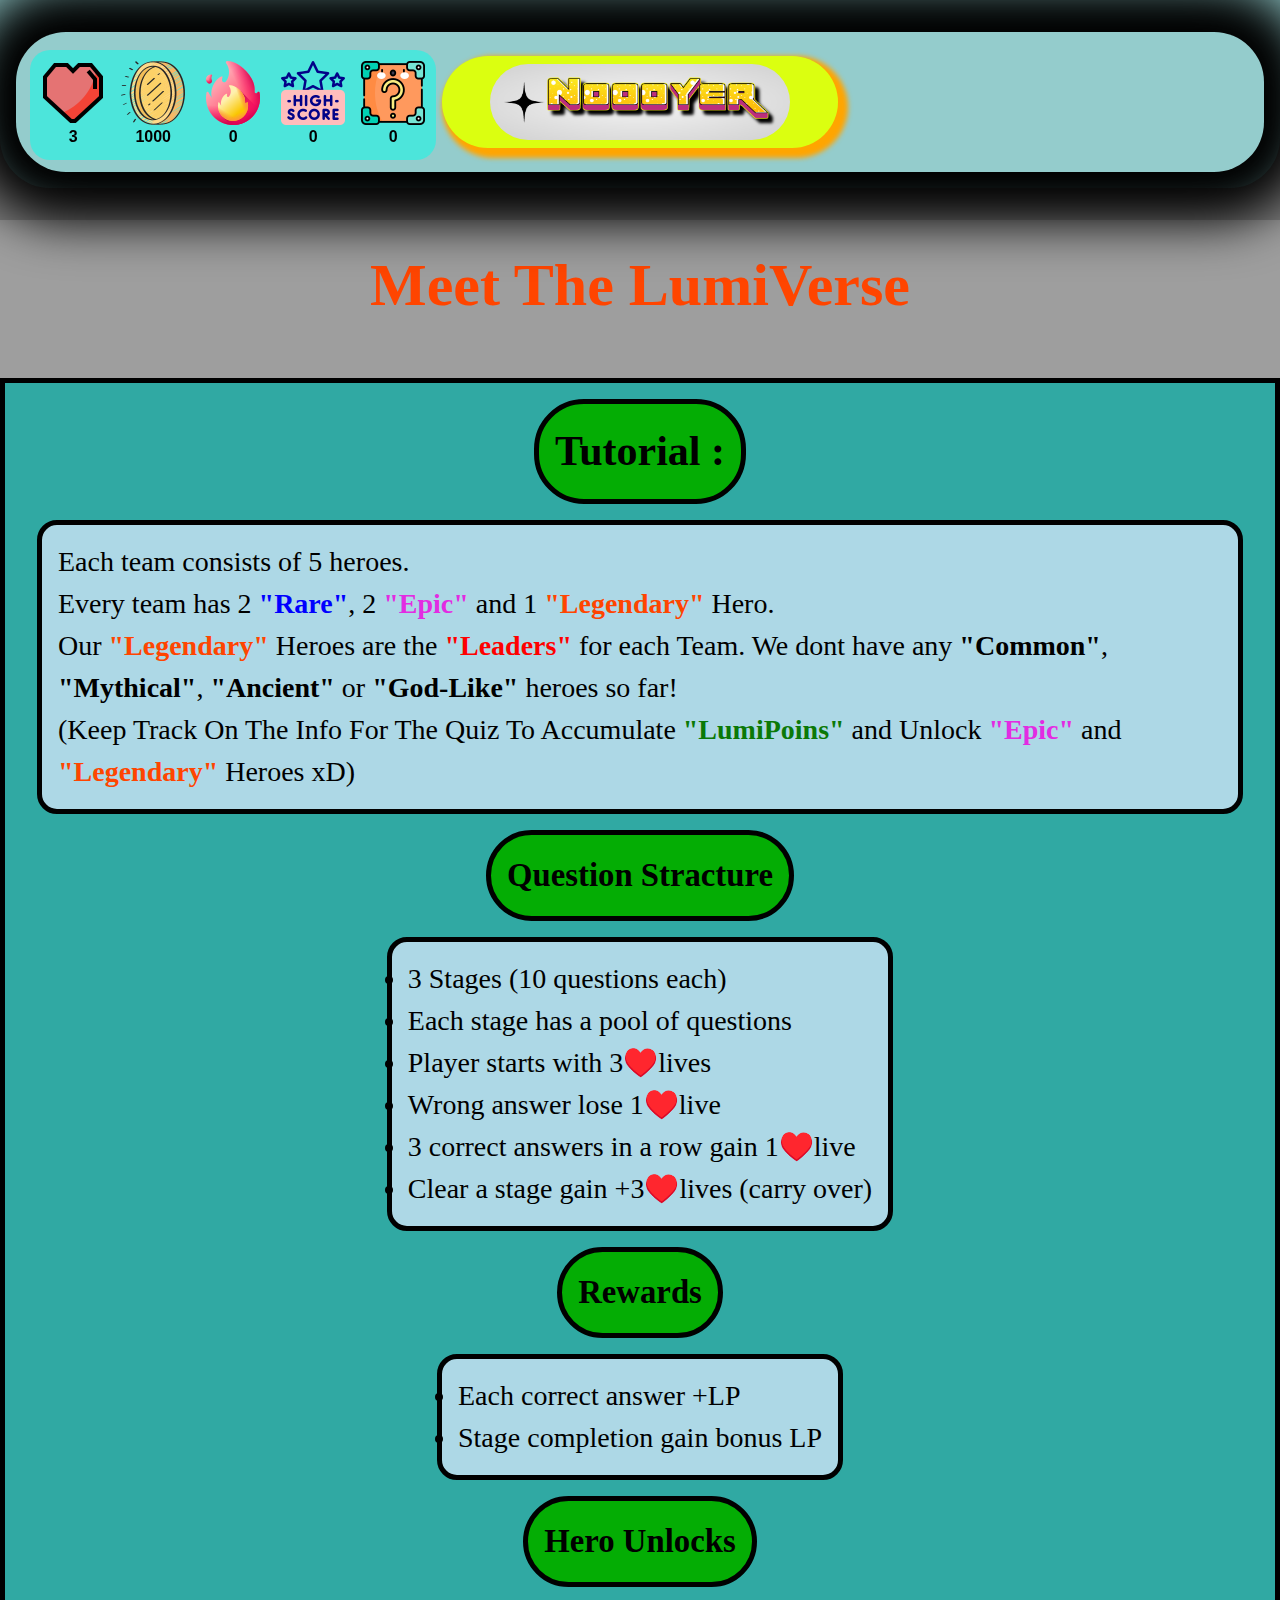
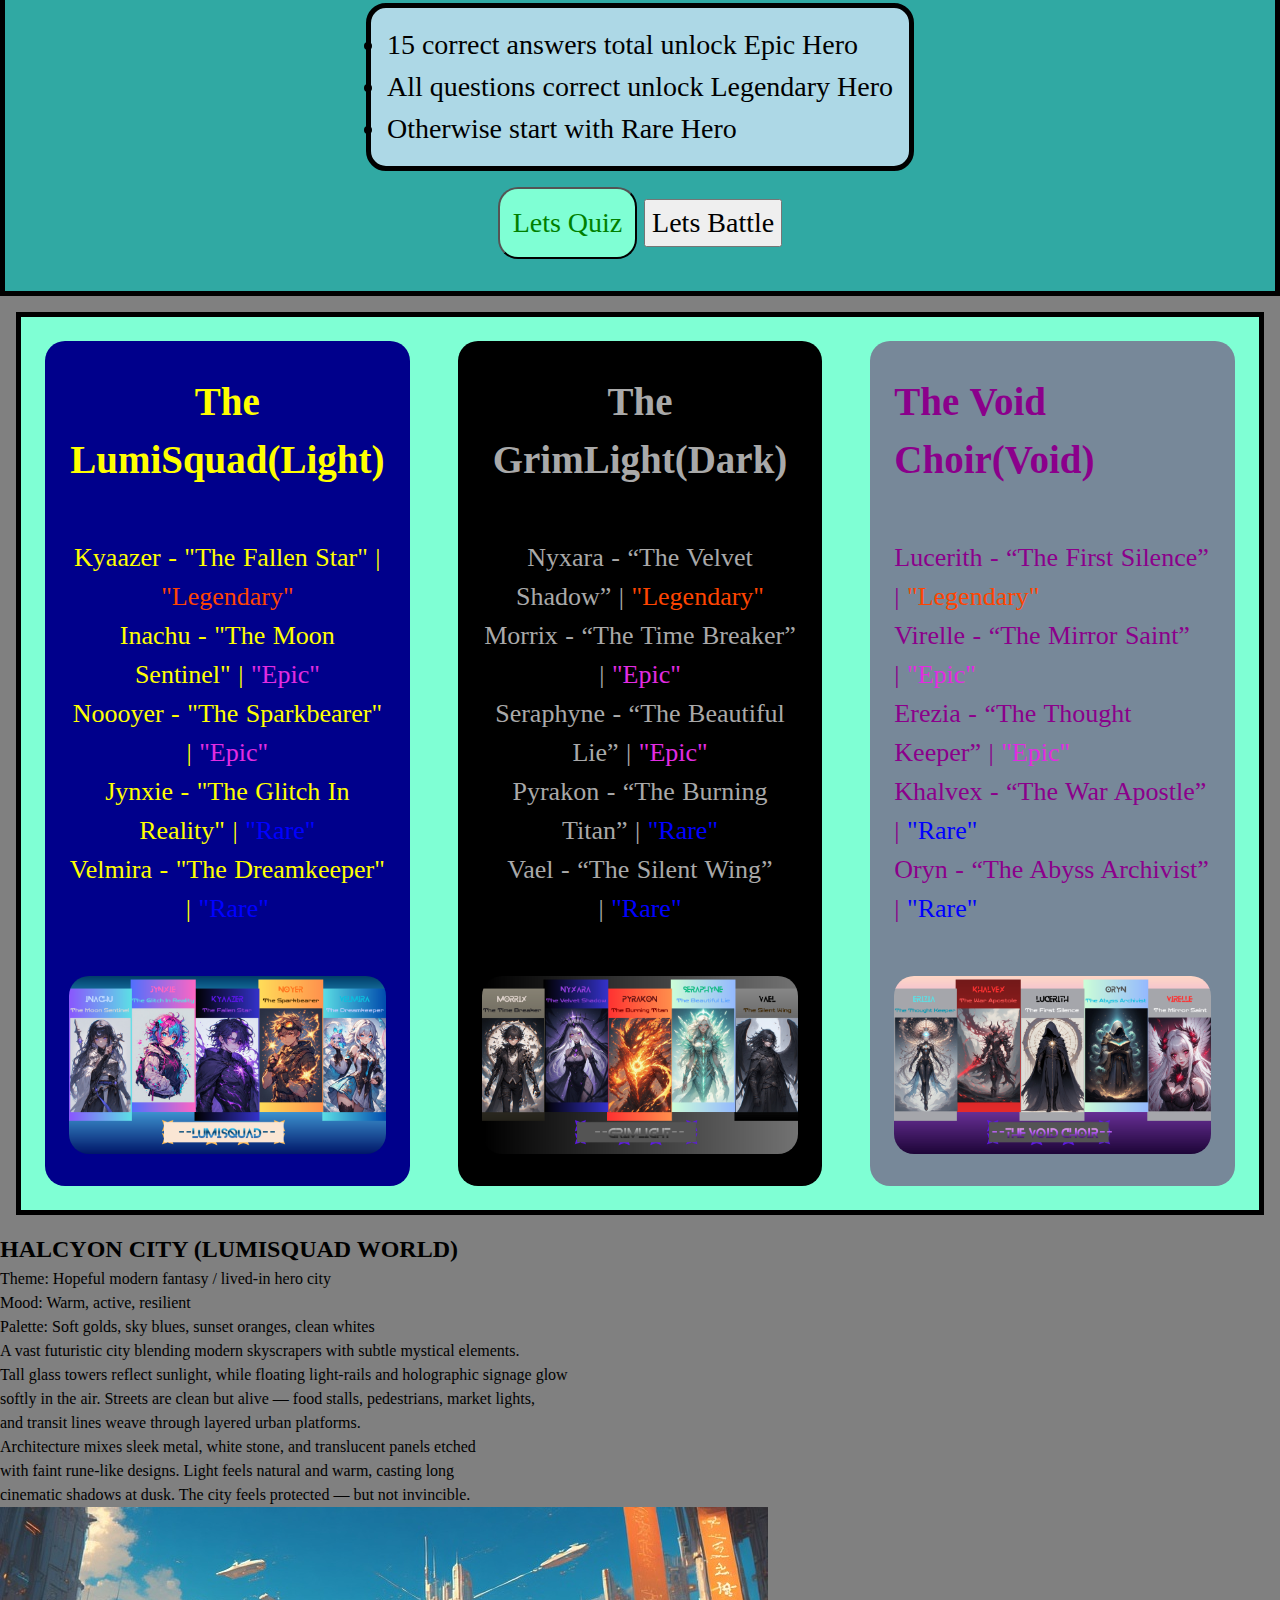
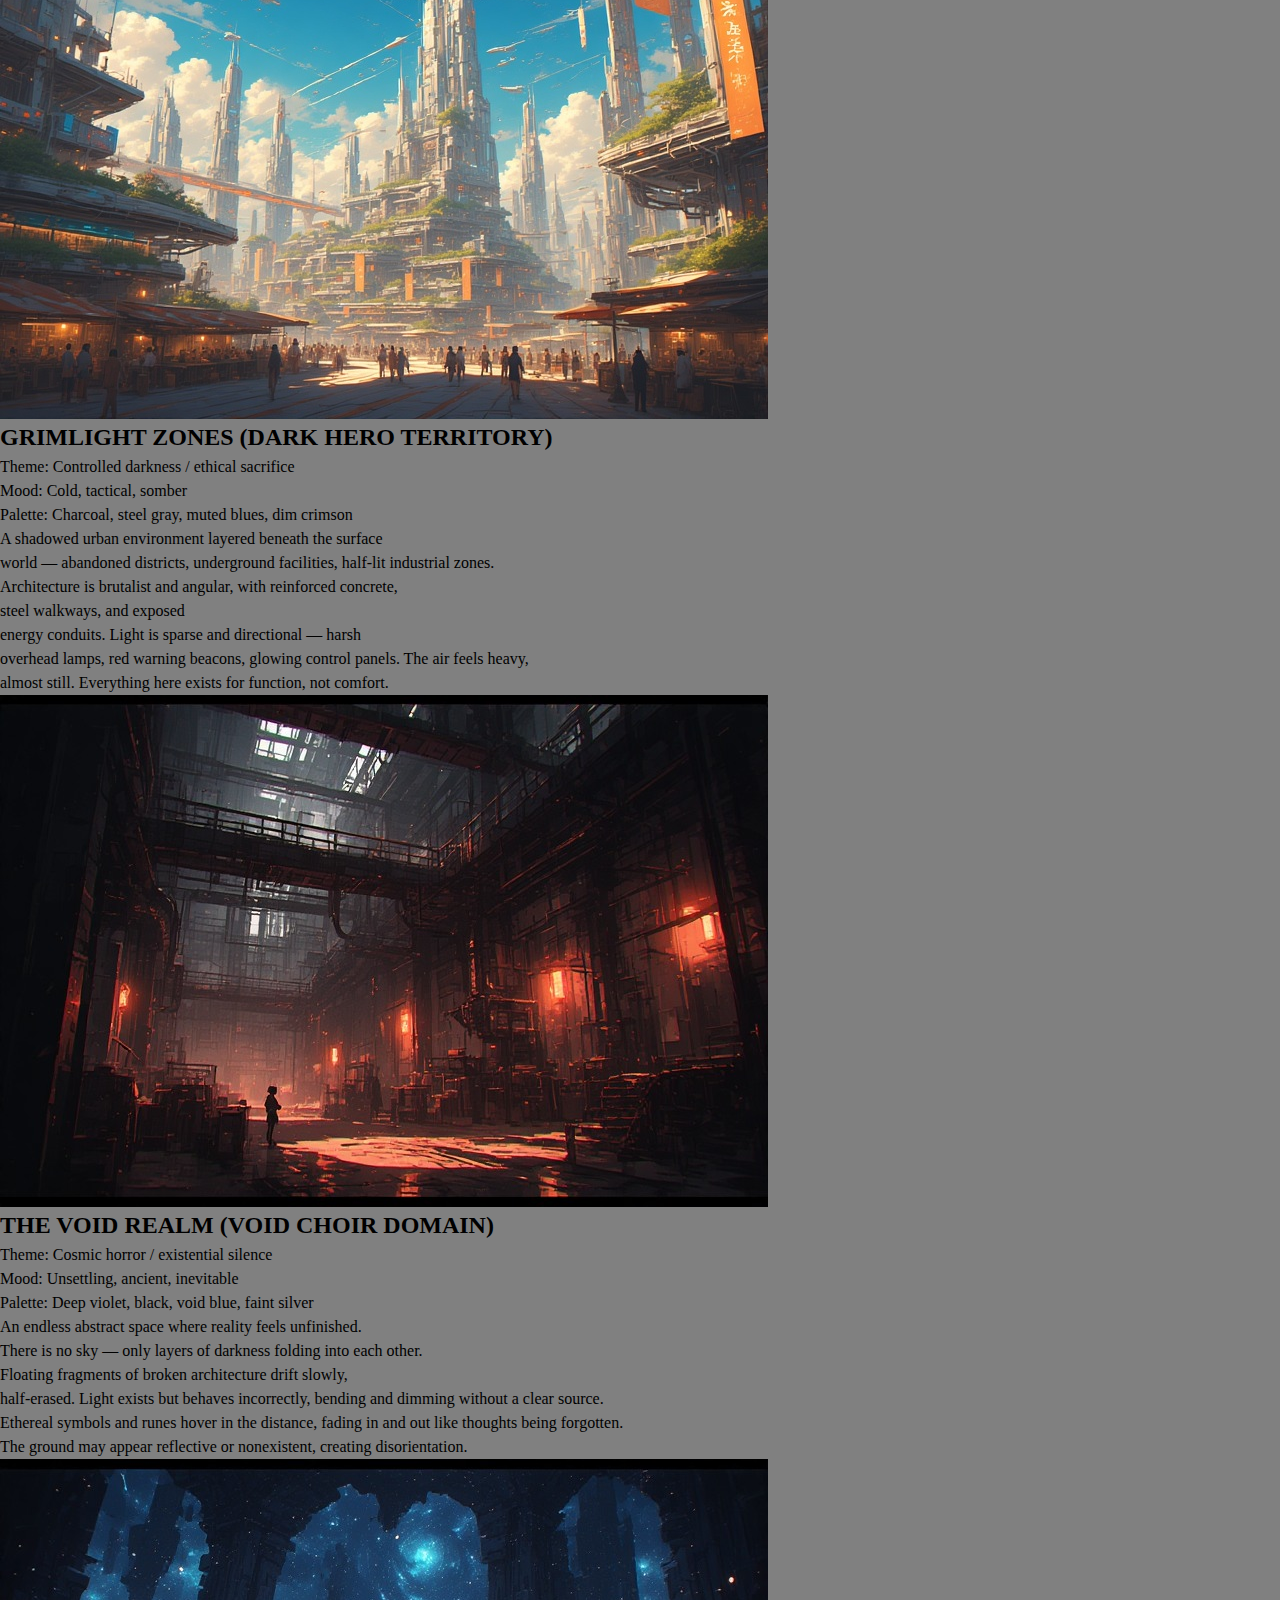
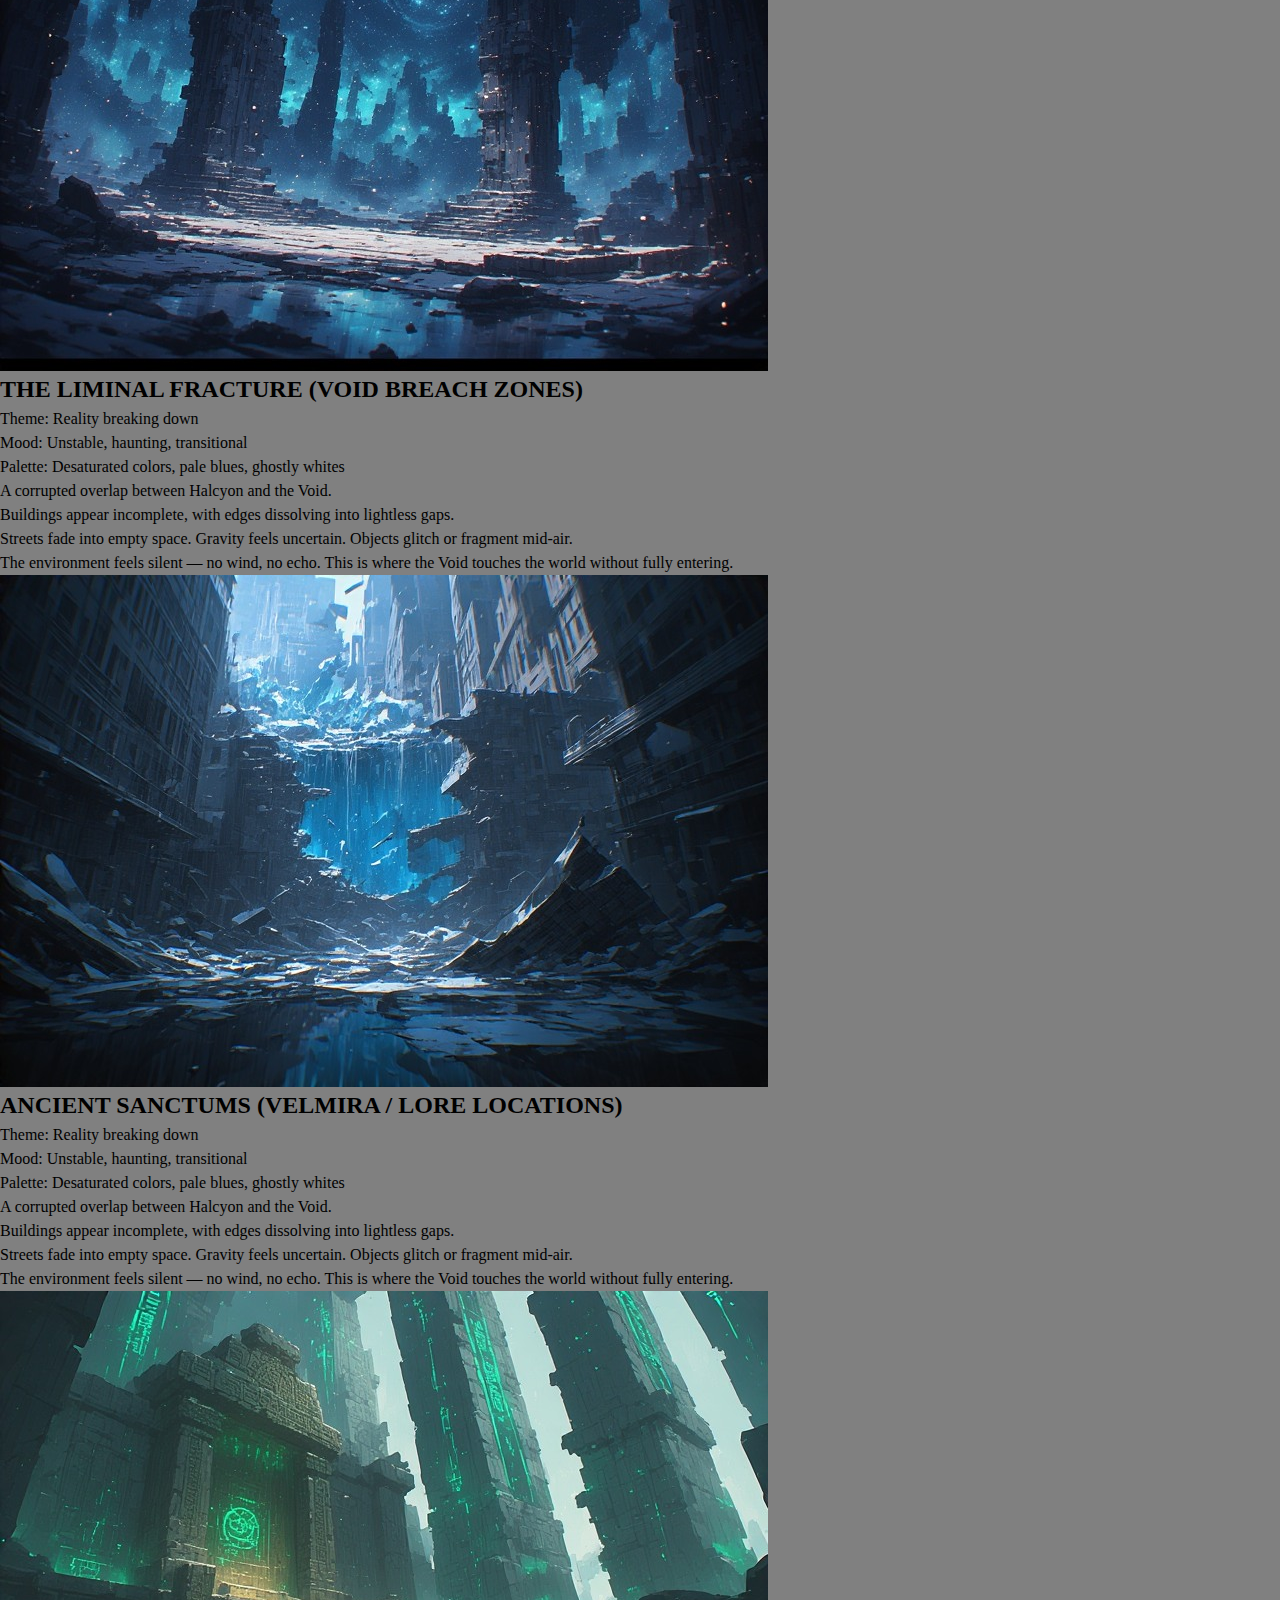
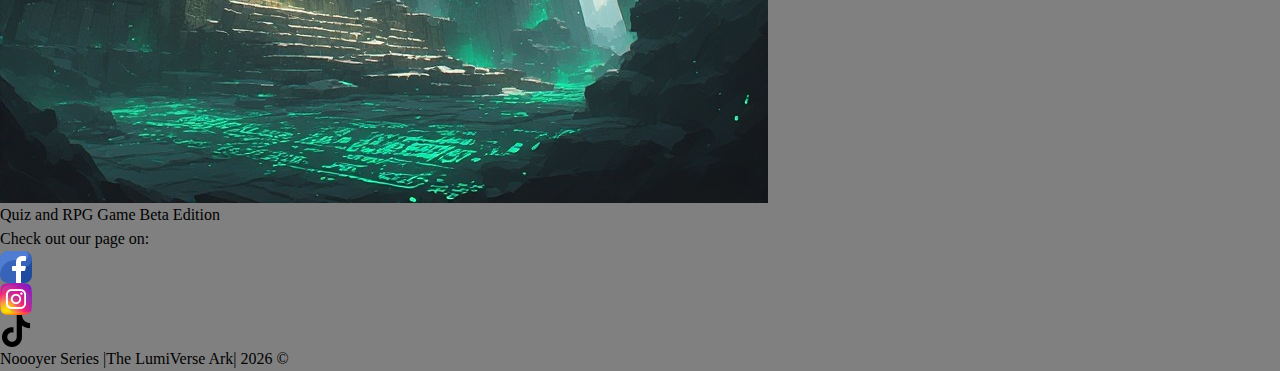
<file: index.html>
<!DOCTYPE html>
<html lang="en">
<head>
    <meta charset="UTF-8">
    <meta name="viewport" content="width=device-width, initial-scale=1.0">
    <title>Noooyer Ark "LumiVerse"</title>
    <link rel="stylesheet" href="assets/css/style.css">
    <link rel="stylesheet" href="assets/css/media-query.css">
</head>
<body>
    <header class="header-wrapper">
        <nav class="nav-wrapper">
            <ul class="nav-list">
                <li class="home-button"> <a href="index.html"> <img src="assets/images/navigation/home-page-logo.png" width="300px" id="home-button-icon" alt="Home Button"></a> </li>
                <!-- <li class="quiz-button" id="start-quiz-nav"><a href="quiz.html"><img src="assets/images/navigation/qiuz.png" width="80px"  alt="Play Quiz"></a></li>
                <li class="play-button"><a href="play.html"><img src="assets/images/navigation/play.png" width="80px" alt="Play Game"></a></li> -->
                <!-- <li><button id="start-game"><img src="assets/images/navigation/play.png" width="80px" alt="Play Game"></button></li> -->


            </ul>
        </nav>

    </header>

    <main>
        <div id="hud">
            
        <div class="stat">
            <img src="assets/images/navigation/lives.png" id="player-lives" alt="Player Lives">  <span id="lives">3</span> 
        </div>
        <div class="stat">
            <img src="assets/images/navigation/lumi-points.png" alt="Lumi Points">
              <span id="lumiPoints">1000</span>
        </div>
        <div class="stat">
            <img src="assets/images/navigation/streak-icon.png" alt="Winning Streak">
              <span id="streak-points">0</span>

        </div>
        <div class="stat">
            <img src="assets/images/navigation/correct-answers.png" alt="Correct Answers">
              <span id="correct-answers">0</span>

        </div>
        <div class="stat">
            <img src="assets/images/navigation/mystery-box.png" alt="Mystery Box">
              <span id="collect-clicks">0</span>

        </div>
        </div>
        

        </div>

        

        <h1 class="top-title">Meet The LumiVerse</h1>

        

        <section class="intro-heroes">
            <h2 class="tutorial-title">Tutorial :</h2>
            <p class="info-heroes">Each team consists of 5 heroes. <br> Every team has 2 <span class="rare"><b>"Rare"</b></span>, 2 <span class="epic"><b>"Epic"</b></span> and 1 <span class="legendary"><b>"Legendary"</b></span> Hero. <br> Our <span class="legendary"><b>"Legendary"</b></span> Heroes are the <span class="leaders"><b>"Leaders"</b></span> for each Team. We dont have any <b>"Common"</b>, <b>"Mythical"</b>,<b> "Ancient"</b> or <b>"God-Like"</b> heroes so far! <br>(Keep Track On The Info For The Quiz To Accumulate <span class="lumipoints-color"><b>"LumiPoins"</b></span> and Unlock <span class="epic"><b>"Epic"</b></span> and <span class="legendary"><b>"Legendary"</b></span> Heroes xD) </p>
            
            <h3 class="tutorial-title">Question Stracture</h3>
            <ul class="info-heroes">
                <li>3 Stages (10 questions each)</li>
                <li>Each stage has a pool of questions</li>
                <li>Player starts with 3&#x2665;&#xfe0f;lives</li>
                <li>Wrong answer lose 1&#x2665;&#xfe0f;live</li>
                <li>3 correct answers in a row gain 1&#x2665;&#xfe0f;live</li>
                <li>Clear a stage gain +3&#x2665;&#xfe0f;lives (carry over)</li>
            </ul>
            <h3 class="tutorial-title">Rewards</h3>
            <ul class="info-heroes">
                <li>Each correct answer +LP</li>
                <li>Stage completion gain bonus LP</li>
            </ul>
            <h3 class="tutorial-title">Hero Unlocks</h3>
            <ul class="info-heroes">
                <li>15 correct answers total unlock Epic Hero</li>
                <li>All questions correct unlock Legendary Hero</li>
                <li>Otherwise start with Rare Hero</li>
            </ul>


            <div class="start-wrapper">
            <button id="start-quiz">Lets Quiz </button>
            <button id="start-battle">Lets Battle</button>
            </div>

            <section>

                

        <div id="quiz" style="display: none;">
            <h2 id="questionText">LumiVerse Series QuizGame</h2>

            <div id="answers">
                <button class="answerBtn">is it A?</button>
                <button class="answerBtn">maybe B?</button>
                <button class="answerBtn">hmmm</button>
            </div>
        </div>

        


        </section>

        <div id="hero-selection" style="display:none;">
            <h2 class="sel-hero-tit">Select Your Hero</h2>
            <div id="hero-list"></div>
        </div>


        <!---------------- BATTLE HUB ------------------->

        <!-- new version -->
        <div id="battle" style="display: none;">

            <div class="battle-top">

                <div class="fighter" id="player-panel">
                    
                    <img id="player-image" src="assets/images/characters/lumi-squad/noyer-gallery/noyer-original.jpeg" alt="Noooyer -The Sparkbearer-">
                    <h3 id="player-name"></h3>
                    <div class="hp-bar">
                        <div id="player-hp-bar"></div>
                    </div>    
                <p>HP: <span id="player-hp"></span></p>
                <div id="player-stats">
                    <p>ATK: <span id="player-atk"></span></p>
                    <p>MAG: <span id="player-mag"></span></p>
                    <p>DEF: <span id="player-def"></span></p>
                </div>

                </div>
                

                <div class="fighter" id="enemy-panel">
                    <img id="enemy-image" src="assets/images/characters/enemy/void-fragment.jfif" alt="Enemy Mob">
                    <h3 id="enemy-name"></h3>

                    <div class="hp-bar">
                       <div id="enemy-hp-bar"></div>
                    </div>

                <p>HP: <span id="enemy-hp"></span></p>

                <div class="stats">
                    <p>ATK: <span id="enemy-atk"></span></p>
                    <p>DEF: <span id="enemy-def"></span></p>
                    <p>MAG: <span id="enemy-mag"></span></p>
                </div>
            </div>

        </div>
        
        <div class="battle-actions">
            <button id="attack-btn">Attack</button>
            <button id="magic-btn">Magic</button>
        </div>

        <div id="battle-log"></div>

    </div>

<!-- ========================== LumiStore ========================== -->

    <div id="store" style="display: none;">
     <h2>LumiVerse Store</h2>
     <p>Your LP: <span id="store-lp"></span></p>

       <div id="store-hero-stats">
            <h3>Your Hero</h3>
            <p>HP: <span id="store-hp"></span></p>
            <p>ATK: <span id="store-atk"></span></p>
            <p>MAG: <span id="store-mag"></span></p>
            <p>DEF: <span id="store-def"></span></p>
       </div>

            <button onclick="buyItem('hpPotion')">HP Potion (50 LP)  </button>
            <button onclick="buyItem('maxHp')">+20 Max HP (100 LP)</button>
            <button onclick="buyItem('atk')">+5 Attack (100LP)</button>
            <button onclick="buyItem('mag')">+5 Magic (100LP)</button>
            <button onclick="buyItem('def')">+5 Defence (100LP)</button>
            <button onclick="buyItem('crit')">+2% Crit (100LP)</button>
            <button onclick="buyItem('dodge')">+2% Dodge (100LP)</button>
            <button onclick="buyItem('lifesteal')">+2% Lifesteal (100LP)</button>
            <!-- <img src="assets/images/navigation/heal.png" alt=""> -->

            <br><br>
            <button onclick="backToBattle()">Return to Battle</button>
    </div>




        </section>

    <div class="lumiverse-wrapper">
        

        <section class="lumisquad-wrapper">
            <h2>The LumiSquad(Light)</h2>
            <p> 
            Kyaazer - "The Fallen Star"  | <span class="legendary">"Legendary"</span> <br>
            Inachu - "The Moon Sentinel" | <span class="epic">"Epic"</span> <br>
            Noooyer - "The Sparkbearer"  | <span class="epic">"Epic"</span> <br>
            Jynxie - "The Glitch In Reality" | <span class="rare">"Rare"</span> <br>
            Velmira - "The Dreamkeeper"  | <span class="rare">"Rare"</span> <br>
            
            
            </p>

            <img src="assets/images/characters/lumi-squad/lumi-team.png" alt="LumiSquad Team Heroes" id="lumi-team-image" onclick="this.requestFullscreen()">


        </section>

        <section class="grimlight-wrapper">
            <h2>The GrimLight(Dark)</h2>
            <p> 
            Nyxara - “The Velvet Shadow”  | <span class="legendary">"Legendary"</span> <br>
            Morrix - “The Time Breaker” | <span class="epic">"Epic"</span> <br>
            Seraphyne - “The Beautiful Lie”  | <span class="epic">"Epic"</span> <br>
            Pyrakon - “The Burning Titan” | <span class="rare">"Rare"</span> <br>
            Vael - “The Silent Wing”  | <span class="rare">"Rare"</span> <br>
            
            
            </p>

            <img src="assets/images/characters/dark-squad/grim-team.png" alt="GrimLight Team Heroes" id="grim-team-image" onclick="this.requestFullscreen()">

        </section>

        <section class="thevoidchoir-wrapper">
            <h2>The Void Choir(Void)</h2>
            <p> 
            Lucerith - “The First Silence”  | <span class="legendary">"Legendary"</span> <br>
            Virelle - “The Mirror Saint” | <span class="epic">"Epic"</span> <br>
            Erezia - “The Thought Keeper”  | <span class="epic">"Epic"</span> <br>
            Khalvex - “The War Apostle” | <span class="rare">"Rare"</span> <br>
            Oryn - “The Abyss Archivist”  | <span class="rare">"Rare"</span> <br>
            
            
            </p>

            <img src="assets/images/characters/void-squad/the-void-choir.png" alt="The Void Choir Team Heroes" id="void-team-image" onclick="this.requestFullscreen()" >

        </section>
    </div>


<!-- ------------------------- WORLDS --------------------------->

    <div class="worlds-wrapper">

        <div class="main-city">

        <section class="halcyon-city">
            <h2 class="c-name">HALCYON CITY (LUMISQUAD WORLD)</h2>
            <p class="theme">Theme: Hopeful modern fantasy / lived-in hero city <br>
               Mood: Warm, active, resilient <br>
               Palette: Soft golds, sky blues, sunset oranges, clean whites
            </p>
            <p class="about-city">A vast futuristic city blending modern skyscrapers with subtle mystical elements. <br>  Tall glass towers reflect sunlight, while floating light-rails and holographic signage glow<br> softly in the air.   Streets are clean but alive — food stalls, pedestrians, market lights, <br> and transit lines weave through layered urban platforms. <br> Architecture mixes sleek metal, white stone, and translucent panels etched <br> with faint rune-like designs. Light feels natural and warm, casting long <br> cinematic shadows at dusk. The city feels protected — but not invincible.</p>
            <img src="assets/images/characters/lumi-squad/halcyon-city.jpg" alt="Halcyon City Image">

        </section>

        <section class="grimlight-city">
            <h2 class="c-name">GRIMLIGHT ZONES (DARK HERO TERRITORY)</h2>
            <p class="theme">Theme: Controlled darkness / ethical sacrifice <br>
               Mood: Cold, tactical, somber <br>
               Palette: Charcoal, steel gray, muted blues, dim crimson
            </p>
            
            <p class="about-city">A shadowed urban environment layered beneath the surface <br> world — abandoned districts, underground facilities, half-lit industrial zones. <br> Architecture is brutalist and angular, with reinforced concrete, <br>steel walkways, and exposed <br>energy conduits.  Light is sparse and directional — harsh <br> overhead lamps, red warning beacons, glowing control panels.  The air feels heavy, <br>almost still. Everything here exists for function, not comfort.</p>
            <img src="assets/images/characters/dark-squad/grimlight-zone.jfif" alt="GrimLight Zones Image">

        </section>

        <section class="void-city">
            <h2 class="c-name">THE VOID REALM (VOID CHOIR DOMAIN)</h2>
            <p class="theme">Theme: Cosmic horror / existential silence <br>
               Mood: Unsettling, ancient, inevitable <br>
               Palette: Deep violet, black, void blue, faint silver
            </p>
            <p class="about-city">An endless abstract space where reality feels unfinished. <br> There is no sky — only layers of darkness folding into each other. <br>Floating fragments of broken architecture drift slowly,<br> half-erased. Light exists but behaves incorrectly, bending and dimming without a clear source. <br>Ethereal symbols and runes hover in the distance, fading in and out like thoughts being forgotten. <br>The ground may appear reflective or nonexistent, creating disorientation.</p>
            <img src="assets/images/characters/void-squad/void-realm.jfif" alt="The Void Realm Image">

        </section>
        </div>

        <div class="rest-worlds">

        <section class="luminal-fracture-city">
            <h2 class="c-name">THE LIMINAL FRACTURE (VOID BREACH ZONES)</h2>
            <p class="theme">Theme: Reality breaking down <br>
               Mood: Unstable, haunting, transitional <br>
               Palette: Desaturated colors, pale blues, ghostly whites
            </p>
            <p class="about-city">A corrupted overlap between Halcyon and the Void. <br> Buildings appear incomplete, with edges dissolving into lightless gaps. <br>Streets fade into empty space. Gravity feels uncertain. Objects glitch or fragment mid-air. <br> The environment feels silent — no wind, no echo. This is where the Void touches the world without fully entering.</p>
            <img src="assets/images/characters/luminal-fracture.jfif" alt="The Luminal Fracture Image">
        </section>

        <section class="ancient-city">
            <h2 class="c-name">ANCIENT SANCTUMS (VELMIRA / LORE LOCATIONS)</h2>
            <p class="theme">Theme: Reality breaking down <br>
               Mood: Unstable, haunting, transitional <br>
               Palette: Desaturated colors, pale blues, ghostly whites <br>
            </p>
            <p class="about-city">A corrupted overlap between Halcyon and the Void. <br>Buildings appear incomplete, with edges dissolving into lightless gaps. <br>Streets fade into empty space. Gravity feels uncertain. Objects glitch or fragment mid-air. <br> The environment feels silent — no wind, no echo. This is where the Void touches the world without fully entering.</p>
            <img src="assets/images/characters/ancient-sactumns.jfif" alt="Ancient Sanctums Image">

        </section>
    </div>
    </div>
        



    </main>

    <footer>


    
        
        <div class="social-media-wrapper">
            <p class="beta">Quiz and RPG Game Beta Edition</p>
            
                <p class="social">Check out our page on: </p>
                <div class="icon-wrapper">
        <div class="facebook-icon">
             <a href="https://www.facebook.com/" target="_blank">
            <img src="assets/images/navigation/facebook.png"  alt="Facebook"></a>
        </div>
        <div class="instagram-icon">
             <a href="https://www.instagram.com" target="_blank">
            <img src="assets/images/navigation/instagram.png"  alt="Instagram"></a>
        </div>
        <div class="tiktok-icon">
             <a href="https://www.tiktok.com/en/" target="_blank">
            <img src="assets/images/navigation/tik-tok.png"   alt="Tik Tok"></a>
        </div>
        </div>
     </div>
     <p class="company">Noooyer Series |The LumiVerse Ark| 2026 &copy;</p>
    </footer>    

<script src="assets/javascript/game.js"></script>    
</body>
</html>
</file>
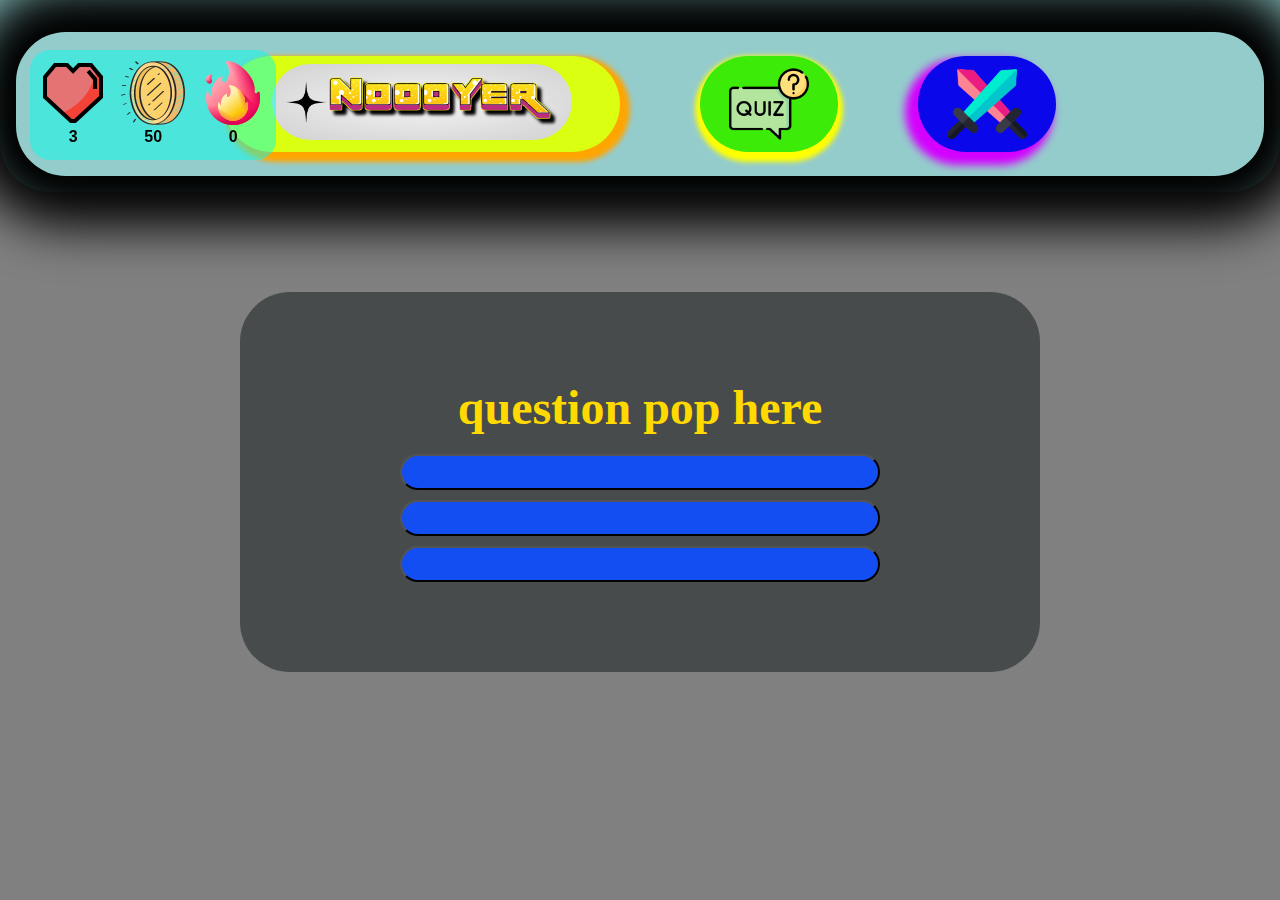
<file: quiz.html>
<!DOCTYPE html>
<html lang="en">
<head>
    <meta charset="UTF-8">
    <meta name="viewport" content="width=device-width, initial-scale=1.0">
    <title>LumiVerse</title>
    <link rel="stylesheet" href="assets/css/style.css">
</head>
<body>
    <header class="header-wrapper">
        <nav class="nav-wrapper">
            <ul class="nav-list">
                <li class="home-button"> <a href="index.html"> <img src="assets/images/navigation/home-page-logo.png" width="300px" id="home-button-icon" alt="Home Button"></a> </li>
                <li class="quiz-button"><a href="quiz.html"><img src="assets/images/navigation/qiuz.png" width="80px"  alt="Play Quiz"></a></li>
                <li class="play-button"><a href="play.html"><img src="assets/images/navigation/play.png" width="80px" alt="Play Game"></a></li>
            </ul>
        </nav>

    </header>
    <div id="hud">
        <div class="stat">
            <img src="assets/images/navigation/lives.png" id="player-lives" alt="Player Lives">  <span id="lives">3</span> 
        </div>
        <div class="stat">
            <img src="assets/images/navigation/lumi-points.png" alt="Lumi Points">
              <span id="lumiPoints">50</span>
        </div>
        <div class="stat">
            <img src="assets/images/navigation/streak-icon.png" alt="Winning Streak">
              <span id="streak-points">0</span>

        </div>
        </div>
     <section>

        <div id="quiz">
            <h2 id="questionText">question pop here</h2>

            <div id="answers">
                <button class="answerBtn" onclick="selectAnswer(1)"></button>
                <button class="answerBtn" onclick="selectAnswer(2)"></button>
                <button class="answerBtn" onclick="selectAnswer(3)"></button>
            </div>
        </div>

            










        </section>
    
</body>
</html>
</file>
<file: assets/css/style.css>
*, *::before, *::after {
    box-sizing: border-box;
}

/* Removes default margin */
*:not(dialog) {
    margin: 0;
}

/* Enables Keyword animations */
@media (prefers-reduced-motion: no-preference) {
    html{
           interpolate-size: allow-keywords;
    }
}

body {
    /* accessible line-height */
    line-height: 1.5;
    /* improve text rendering */
    -webkit-font-smoothing: antialiased;
}

/* improve media defaults */
img, picture, video, canvas, svg {
    display: block;
    max-width: 100%;
}

/* inherit fonts from form controls */
input, button, textarea, select {
    font: inherit;
}

/* Avoid text overflows  */

p, h1, h2, h3, h4, h5, h6 {
    overflow-wrap: break-word;
}

/* improve line wrapping  */
p {
    text-wrap: pretty;
}

/* create a root stacking context */
#root, #__next {
    isolation: isolate;
}

/* HEADER NAV STYLES */

.header-wrapper {
    display: block;
    padding-top: 2rem;
    padding-bottom: 1rem;
    padding-left: 1rem;
    padding-right: 1rem;
    margin: 0;
    background-color: rgb(148, 204, 204);
    border-radius: 0 0 50px 50px;
    position: sticky;
    top: 0;


}

.nav-wrapper {
    box-shadow: 0px 0px 50px 50px;
    border-radius: 50px;
    

}


.nav-list {
    display: flex;
    justify-content: center;
    gap: 5rem;
    list-style: none;
    margin: auto;
    padding: 1.5rem 5rem;
    border-radius: 50px;


}

.nav-list a {
    padding: 2rem 0;
    
    

}

#home-button-icon {
    border-radius: 50px;
}

.home-button {
    padding: 0.5rem 3rem ;
    background-color: rgb(219, 255, 16);
    border-radius: 50px;
    box-shadow: 5px 5px 5px 5px orange;
}

.quiz-button {
    padding: 0.5rem 1.8rem;
    background-color: rgb(60, 235, 7);
    border-radius: 50px;
    box-shadow: 0px 5px 5px 5px yellow;
}

.play-button {
    padding: 0.5rem 1.8rem;
    background-color: rgb(11, 7, 235);
    border-radius: 50px;
    box-shadow: -8px 8px 8px 5px rgb(212, 0, 255);
}

/*  MAIN SECTION STYLES */

.top-title {
    display: flex;
    justify-content: center;
    align-items: center;
    padding-top: 1.2rem;
    margin-top: 2rem;
    font-size: 60px;
    padding-bottom: 3rem;
    color: orangered;
    background-color: rgba(192, 192, 192, 0.473);
}
.tutorial-title {
    padding: 1rem ;
    border: 5px solid black;
    border-radius: 50px;
    background-color: rgb(4, 173, 4);
    
   
}

.intro-heroes {
    font-size: 28px;
    display: flex;
    flex-direction: column;
    gap: 1rem;
    justify-content: center;
    align-items: center;
    background-color: rgba(32, 178, 171, 0.829);
    padding: 1rem 2rem;
    border: 5px solid black;
}
.info-heroes {
    border: 5px solid black;
    background-color: lightblue;
    padding: 1rem;
    border-radius: 20px;

}

.rare {
    color: blue;
}
.epic {
    color: rgb(226, 44, 226);
}
.legendary {
    color: orangered;
}
.leaders {
    color: red;
}
.lumipoints-color {
    color: rgb(11, 121, 7);
    
}

#hud {
    display: flex;
    padding: 0.7rem;
    position: fixed;
    top: 50px;
    left: 30px;
    background-color: rgba(0, 255, 234, 0.486) ;
    text-align: center;
    font-weight: 800;
    border-radius: 20px;
    font-family: sans-serif;
    gap: 1rem;

}

#start-quiz {
    border-radius: 20px;
    padding: 0.8rem;
    color: green;
    background-color: aquamarine;
}
#start-quiz:focus {
    transition: ease-in-out 1s;
    transform: scale(1.0);
    
}
#start-quiz:hover {
    transition: ease-in-out 1.2s;
    transform: scale(1.3);
    
}


#quiz {
    
    max-width: 800px;
    margin: 100px auto;
    padding: 5rem 10rem;
    border-radius: 50px;
    background-color: rgba(57, 61, 61, 0.795);
    text-align: center;
    color: rgb(255, 217, 0);
    font-size: 32px;
}


.answerBtn {
    display: block;
    width: 100%;
    margin:  10px 0;
    padding:  16px 20px;
    font-size: 20px;
    border-radius: 18px;
    color: rgb(0, 0, 0);
    background-color: rgb(18, 78, 241);
    font-weight: 700;

    cursor: pointer;
}

.answerBtn:hover {
    transition: ease-in-out 1.2s;
    background-color: yellow;
}

.lumiverse-wrapper {
    display: flex;
    gap: 3rem;
    padding: 1.5rem;
    margin: 1rem; 
    justify-content: center;
    align-items: center;
    font-size: 26px;
    word-spacing: 1px;
    border: 5px solid black;
    background-color: aquamarine;
}

.lumisquad-wrapper {
    display: flex;
    flex-direction: column;
    gap: 3rem;
    padding: 2rem 1.5rem ;
    text-align: center;
    color: yellow;
    background-color: darkblue;
    border-radius: 20px;

}
.grimlight-wrapper {
    display: flex;
    flex-direction: column;
    gap: 3rem;
    padding: 2rem 1.5rem ;
    text-align: center;
    color: darkgray;
    background-color: black;
    border-radius: 20px;
}
.thevoidchoir-wrapper {
    display: flex;
    flex-direction: column;
    gap: 3rem;
    padding: 2rem 1.5rem ;
    color: darkmagenta;
    background-color: lightslategray;
    border-radius: 20px;
}

#lumi-team-image {
    border-radius: 20px;

}
#grim-team-image {
    border-radius: 20px;

}
#void-team-image {
    border-radius: 20px;

}

body {
    background-color: gray;
}


.hero-btn {
    display: block;
    margin: 1rem;
    padding: 1rem;
    width: 350px;
    background: #222;
    color: bisque;
    border: 4px solid gold;
    cursor: pointer;

}

.hero-btn:hover {
    background: gold;
    color: black
}


/*------------------------- Battle hub syles------------------- */

.battle-top {
    display: flex;
    justify-content: space-between;
    padding: 2rem;
}

.fighter {
    width: 45%;
    text-align: center;
}

.fighter img {
    width: 150px;
}

.hp-bar {
    width: 100%;
    height: 1.5rem;
    background: #333;
    margin: 5px 0;
    border-radius: 8px;
    overflow: hidden;
}

#player-hp-bar,
#enemy-hp-bar {
    height: 100%;
    background: limegreen;
    width: 100%;
    transition: width 0.3s ease;
}

.battle-actions {
    text-align: center;
    margin-top: 15px;
}
</file>
<file: assets/css/media-query.css>
/* 
  ##Device = Desktops
  ##Screen = 1281px to higher resolution desktops
*/

@media (min-width: 1281px) {
  .main-city {
    display: flex;
    flex-wrap: wrap;
}

.rest-worlds {
    display: flex;
    flex-wrap: wrap;
}
  
  
}

/* 
  ##Device = Laptops, Desktops
  ##Screen = B/w 1025px to 1280px
*/

@media (min-width: 1025px) and (max-width: 1280px) {
  .main-city {
    display: flex;
    flex-wrap: wrap;
}

.rest-worlds {
    display: flex;
    flex-wrap: wrap;
}
  
  
}

/* 
  ##Device = Tablets, Ipads (portrait)
  ##Screen = B/w 768px to 1024px
*/

@media (min-width: 768px) and (max-width: 1024px) {
  .main-city {
    display: flex;
    flex-wrap: wrap;
}

.rest-worlds {
    display: flex;
    flex-wrap: wrap;
}
  
  
}

/* 
  ##Device = Tablets, Ipads (landscape)
  ##Screen = B/w 768px to 1024px
*/

@media (min-width: 768px) and (max-width: 1024px) and (orientation: landscape) {
  .main-city {
    display: flex;
    flex-wrap: wrap;
}

.rest-worlds {
    display: flex;
    flex-wrap: wrap;
}
  
  
}

/* 
  ##Device = Low Resolution Tablets, Mobiles (Landscape)
  ##Screen = B/w 481px to 767px
*/

@media (min-width: 481px) and (max-width: 767px) {
  .main-city {
    display: flex;
    flex-wrap: wrap;
}

.rest-worlds {
    display: flex;
    flex-wrap: wrap;
}
  
  
}

/* 
  ##Device = Most of the Smartphones Mobiles (Portrait)
  ##Screen = B/w 320px to 479px
*/

@media (min-width: 320px) and (max-width: 480px) {
    .header-wrapper {
    display: block;
    padding: 0;
    margin: 0;
    background-color: rgb(148, 204, 204);
    border-radius: 0 0 50px 50px;
    position: absolute;
    top: 0;

}

#hud {
    display: flex;
    padding: 0.7rem;
    position: fixed;
    top: 60px;
    left: 0;
    background-color: rgba(0, 255, 234, 0.486) ;
    text-align: center;
    font-weight: 800;
    border-radius: 20px;
    font-family: sans-serif;
    gap: 1rem;
}

.start-wrapper {
    display: flex;
    flex-direction: column;
    gap: 1rem;
    border: 6px solid darkblue;
    background-color: lightskyblue;
    padding: 1rem 2rem;
    margin-top: 1rem;
    border-radius: 20px;
}

    .lumiverse-wrapper {
    display: flex;
    gap: 3rem;
    flex-wrap: wrap;
    padding: 1.5rem;
    margin: 1rem; 
    justify-content: center;
    align-items: center;

    font-size: 26px;

    word-spacing: 1px;
    border: 5px solid black;
    background-color: aquamarine;
}

.main-city {
    display: flex;
    flex-wrap: wrap;
}

.rest-worlds {
    display: flex;
    flex-wrap: wrap;
}

.top-title {
    font-size: 36px;

}

.intro-heroes {

}

#quiz {
    
    max-width: 100%;
    margin: 0 ;
    padding: 0;
    border-radius: 50px;
    background-color: rgba(57, 61, 61, 0.795);
    text-align: center;
    color: rgb(255, 217, 0);
    font-size: 20px;
}


.answerBtn {
    display: block;
    width: 100%;
    margin:  10px 0;
    padding:  0 20px;
    font-size: 20px;
    border-radius: 18px;
    color: rgb(0, 0, 0);
    background-color: rgb(18, 78, 241);
    font-weight: 700;

    cursor: pointer;
}
  
.nav-list {
    padding: 1rem;
}
  
}
</file>
